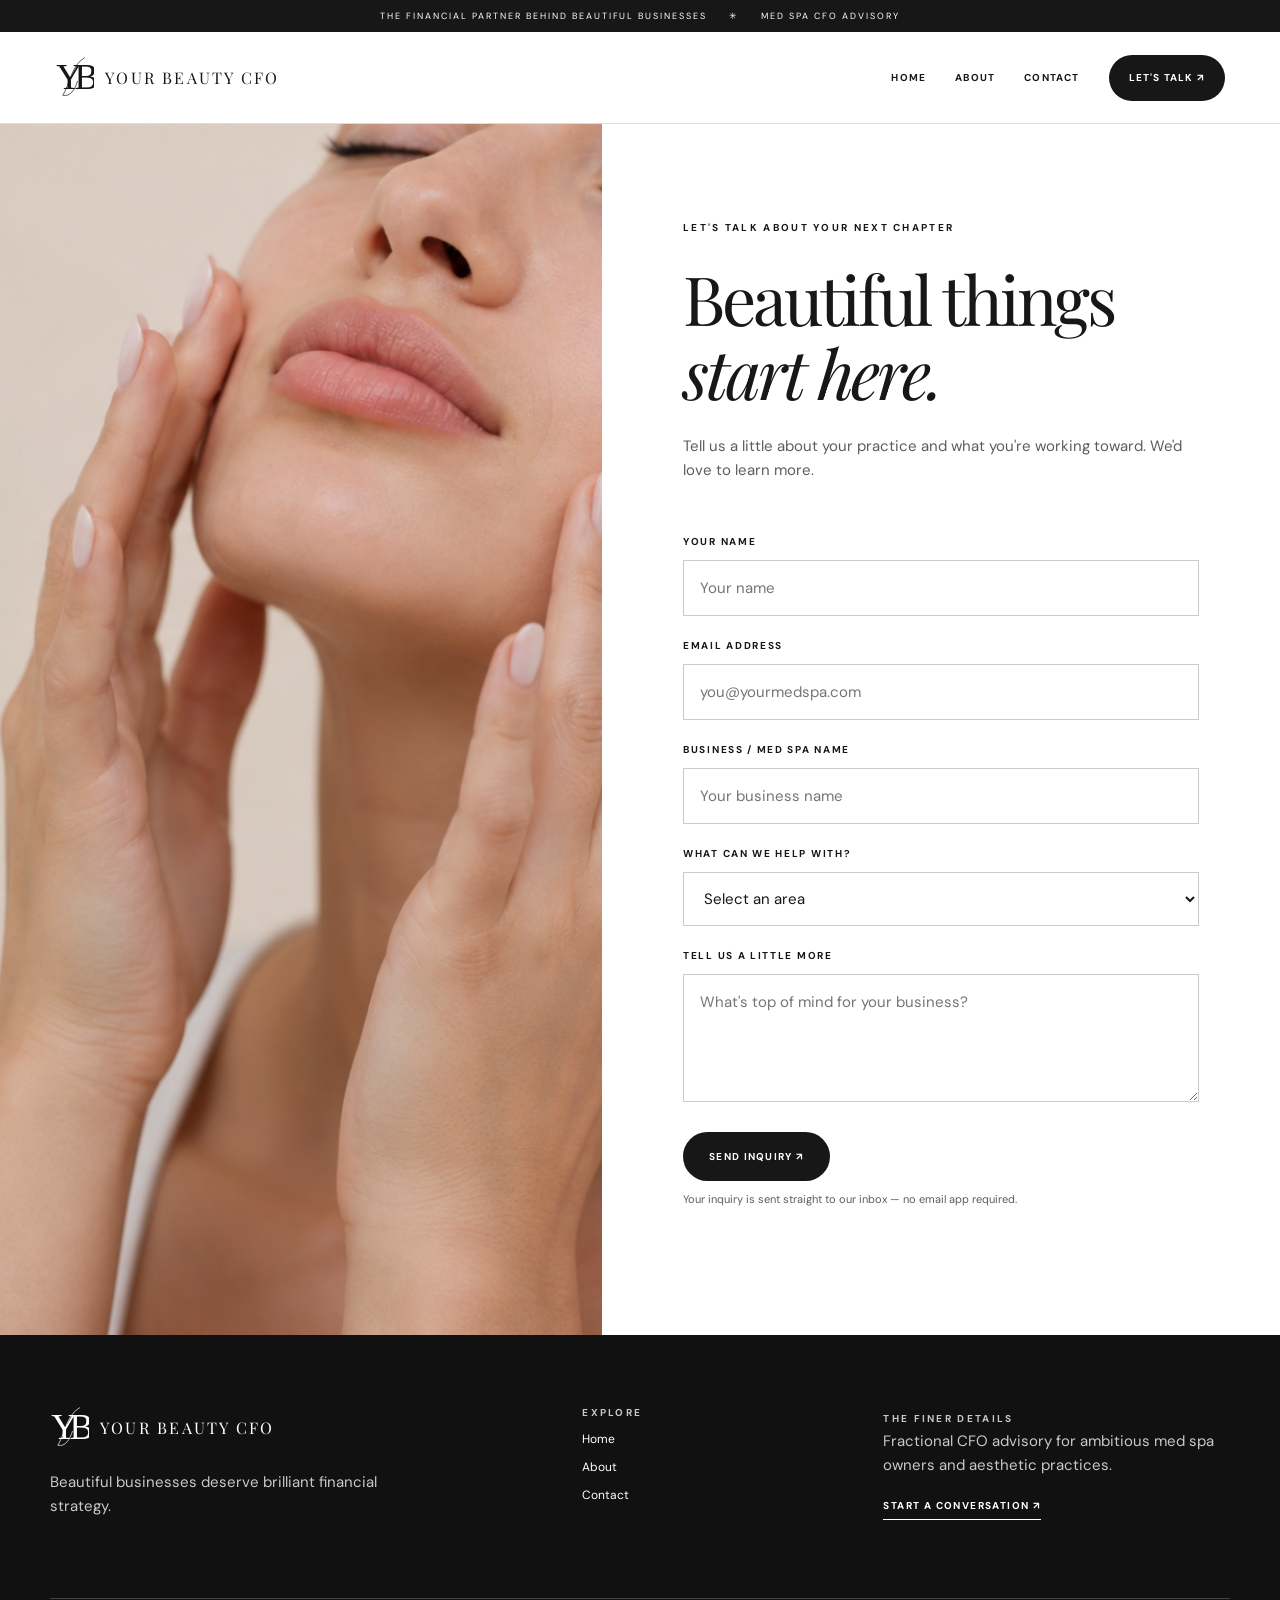
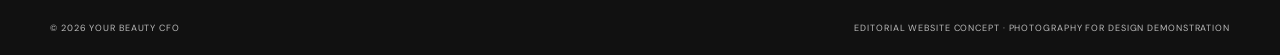
<file: contact.html>
<!DOCTYPE html>

<html lang="en"><head><meta charset="utf-8"/><meta content="width=device-width, initial-scale=1" name="viewport"/><meta content="#ffffff" name="theme-color"/><meta content="Contact Your Beauty CFO to discuss financial strategy for your med spa." name="description"/><title>Contact | Your Beauty CFO</title><link href="https://fonts.googleapis.com" rel="preconnect"/><link crossorigin="" href="https://fonts.gstatic.com" rel="preconnect"/><link href="https://fonts.googleapis.com/css2?family=DM+Sans:wght@400;500;600;700&amp;family=Italiana&amp;family=Playfair+Display:ital,wght@0,400;0,500;1,400;1,500&amp;display=swap" rel="stylesheet"/><link rel="icon" type="image/png" sizes="32x32" href="favicon-32.png?v=1"/><link rel="icon" type="image/png" sizes="180x180" href="apple-touch-icon.png?v=1"/><link rel="apple-touch-icon" href="apple-touch-icon.png?v=1"/><link href="style.css" rel="stylesheet"/><script defer="" src="script.js?v=3"></script></head><body><div class="topline">THE FINANCIAL PARTNER BEHIND BEAUTIFUL BUSINESSES <span>✳</span> MED SPA CFO ADVISORY</div><header class="header"><a aria-label="Your Beauty CFO home" class="brand" href="index.html"><svg aria-hidden="true" class="monogram" viewbox="0 0 90 100" xmlns="http://www.w3.org/2000/svg"><text fill="currentColor" font-family="Georgia,serif" font-size="83" letter-spacing="-18" x="3" y="76">YB</text><path d="M69 4 C38 20 33 69 18 91 C35 95 46 78 52 58" fill="none" stroke="currentColor" stroke-width="1.6"></path></svg><span>YOUR BEAUTY CFO</span></a><button aria-expanded="false" aria-label="Open menu" class="hamburger" type="button">☰</button><nav id="mainnav"><a href="index.html">Home</a><a href="about.html">About</a><a class="active" href="contact.html">Contact</a><a class="nav-cta" href="contact.html">LET'S TALK ↗</a></nav></header><main><section class="contact-layout"><div class="contact-image"><img alt="Close-up beauty portrait of a woman gently touching her face" class="" loading="lazy" src="contact-beauty-portrait.png"/></div><div class="contact-copy"><span class="eyebrow">LET'S TALK ABOUT YOUR NEXT CHAPTER</span><h1>Beautiful things<br/><em>start here.</em></h1><p>Tell us a little about your practice and what you're working toward. We'd love to learn more.</p><form class="inquiry-form" id="inquiry-form"><label for="name">YOUR NAME</label><input autocomplete="name" id="name" name="name" placeholder="Your name" required=""/><label for="email">EMAIL ADDRESS</label><input autocomplete="email" id="email" name="email" placeholder="you@yourmedspa.com" required="" type="email"/><label for="business">BUSINESS / MED SPA NAME</label><input id="business" name="business" placeholder="Your business name" required=""/><label for="help">WHAT CAN WE HELP WITH?</label><select id="help" name="help"><option value="">Select an area</option><option>Learn more about services</option><option>Financial reporting and clarity</option><option>Pricing and treatment profitability</option><option>Cash flow and forecasting</option><option>Growth and expansion</option><option>Ongoing fractional CFO partnership</option><option>Other</option></select><label for="message">TELL US A LITTLE MORE</label><textarea id="message" name="message" placeholder="What's top of mind for your business?" rows="4"></textarea><button class="pill burgundy" type="submit">SEND INQUIRY ↗</button><p class="form-note">Your inquiry is sent straight to our inbox — no email app required.</p><p aria-live="polite" id="form-status"></p></form></div></section></main><footer class="footer"><div class="container footer-columns"><div><div class="footer-brand"><svg aria-hidden="true" class="monogram" viewbox="0 0 90 100" xmlns="http://www.w3.org/2000/svg"><text fill="currentColor" font-family="Georgia,serif" font-size="83" letter-spacing="-18" x="3" y="76">YB</text><path d="M69 4 C38 20 33 69 18 91 C35 95 46 78 52 58" fill="none" stroke="currentColor" stroke-width="1.6"></path></svg><span>YOUR BEAUTY CFO</span></div><p>Beautiful businesses deserve brilliant financial strategy.</p></div><div><span class="eyebrow">EXPLORE</span><a href="index.html">Home</a><a href="about.html">About</a><a href="contact.html">Contact</a></div><div><span class="eyebrow">THE FINER DETAILS</span><p>Fractional CFO advisory for ambitious med spa owners and aesthetic practices.</p><a class="underlink" href="contact.html">START A CONVERSATION ↗</a></div></div><div class="container legal"><span>© 2026 YOUR BEAUTY CFO</span><span>EDITORIAL WEBSITE CONCEPT · PHOTOGRAPHY FOR DESIGN DEMONSTRATION</span></div></footer></body></html>
</file>
<file: style.css>
:root{--ink:#171717;--wine:#171717;--rose:#e8e8e8;--blush:#f5f5f5;--paper:#ffffff;--muted:#666666;--line:#dddddd}*{box-sizing:border-box}html{scroll-behavior:smooth}body{margin:0;background:var(--paper);color:var(--ink);font-family:'DM Sans',sans-serif;font-size:15px;line-height:1.6}a{color:inherit;text-decoration:none}img{width:100%;height:100%;display:block;object-fit:cover}h1,h2,h3,p{margin-top:0}h1,h2,h3{font-family:'Playfair Display',Georgia,serif;font-weight:400;line-height:1.09;letter-spacing:-.045em}h1 em,h2 em,h3 em{font-weight:400}h1{font-size:clamp(56px,6.7vw,112px)}h2{font-size:clamp(43px,5.2vw,84px)}h3{font-size:clamp(25px,2.5vw,40px)}p{color:#625b5b}.container{width:min(1380px,calc(100% - 100px));margin:auto}.eyebrow{font-size:10px;font-weight:700;letter-spacing:.23em;text-transform:uppercase}.topline{background:var(--wine);color:#fff;text-align:center;font-size:9px;letter-spacing:.22em;padding:9px 12px}.topline span{padding:0 18px}.header{height:92px;display:flex;align-items:center;justify-content:space-between;padding:0 4.3%;background:var(--paper);position:relative;z-index:50;border-bottom:1px solid var(--line)}.brand,.footer-brand{display:flex;align-items:center;gap:11px;white-space:nowrap;font-family:'Playfair Display',serif;letter-spacing:.14em;font-size:16px}.monogram{width:39px;height:45px}.header nav{display:flex;align-items:center;gap:29px}.header nav>a{font-size:10px;font-weight:700;letter-spacing:.12em;text-transform:uppercase;transition:color .2s}.header nav>a:hover,.header nav>a.active{color:var(--wine)}.header nav>a.nav-cta{background:var(--ink);color:#fff;padding:15px 20px;border-radius:30px}.nav-cta span{margin-left:15px}.hamburger{display:none;border:0;background:transparent;font-size:26px}.pill{display:inline-flex;align-items:center;gap:32px;border-radius:50px;padding:17px 25px;font-size:10px;letter-spacing:.13em;font-weight:700;border:1px solid transparent;cursor:pointer;transition:transform .2s,background .2s;font-family:inherit}.pill:hover{transform:translateY(-3px)}.pill.burgundy{background:var(--wine);color:#fff}.pill.dark{background:var(--ink);color:#fff}.pill.light{background:#fff;color:var(--ink)}.pill.outline{border-color:var(--ink)}.pill.centered{display:flex;width:max-content;margin:45px auto 0}.home-hero{display:grid;grid-template-columns:51% 49%;min-height:740px;overflow:hidden}.home-hero-copy{padding:100px 6% 50px 8.5%;display:flex;flex-direction:column;align-items:flex-start;justify-content:center}.home-hero-copy h1{margin:29px 0 25px;white-space:nowrap}.home-hero-copy h1 em{color:var(--wine)}.home-hero-copy p{max-width:400px;margin-bottom:30px}.hero-scroll{font-size:9px;letter-spacing:.2em;margin-top:75px}.hero-scroll span{font-size:19px;margin-left:15px}.hero-art{position:relative;min-height:720px;background:var(--rose)}.hero-main{position:absolute;inset:0 0 0 9%;overflow:hidden}.hero-main img{object-position:center}.hero-mini{position:absolute;width:35%;height:40%;left:-9%;bottom:7%;border:9px solid var(--paper);transform:rotate(-5deg);box-shadow:0 25px 50px #00000022}.round-stamp{position:absolute;top:10%;left:0;background:#ffffff;border:1px solid var(--ink);width:110px;height:110px;border-radius:50%;display:flex;flex-direction:column;justify-content:center;align-items:center;transform:rotate(12deg);text-align:center;font-size:10px;letter-spacing:.1em;line-height:1.2}.round-stamp b{font-size:24px;font-weight:400}.hero-caption{position:absolute;right:20px;bottom:22px;color:#fff;font-size:9px;letter-spacing:.18em;text-shadow:0 1px 3px #0008}.marquee{overflow:hidden;background:var(--wine);color:#fff;white-space:nowrap;padding:18px 0}.marquee div{width:max-content;animation:marquee 35s linear infinite;font-family:'Playfair Display',serif;font-size:21px;letter-spacing:.08em}.marquee span{padding:0 40px}@keyframes marquee{to{transform:translateX(-50%)}}.statement{padding:145px 0 165px;background:#f7f7f7}.statement-inner{position:relative;text-align:center}.statement h2{margin:28px 0}.statement h2 em{color:var(--wine)}.statement p{max-width:510px;margin:0 auto 25px}.text-link,.underlink{font-size:10px;letter-spacing:.14em;font-weight:700;border-bottom:1px solid;padding-bottom:7px}.statement-side{position:absolute;right:0;top:13%;width:17%;height:240px;transform:rotate(8deg);box-shadow:0 16px 30px #0002}.photo-break{display:grid;grid-template-columns:1fr 1fr;min-height:650px}.photo-break-left{min-height:600px}.photo-break-right{background:var(--blush);padding:100px 12%;display:flex;flex-direction:column;align-items:flex-start;justify-content:center}.photo-break-right h2{margin:27px 0}.photo-break-right p{max-width:430px}.section{padding:115px 0}.section-top{display:flex;justify-content:space-between;align-items:end;gap:35px;margin-bottom:50px}.section-top h2{margin:22px 0 0}.section-top>p{max-width:320px}.service-grid{display:grid;grid-template-columns:repeat(3,1fr);gap:15px}.service-card{background:#f5f5f5;padding:40px 32px;min-height:345px;position:relative;transition:background .2s,transform .2s}.service-card:nth-child(2){background:#ededed}.service-card:nth-child(3){background:#f9f9f9}.service-card:hover{background:#e7e7e7;transform:translateY(-4px)}.card-num,.service-card .arrow{font-size:10px;font-weight:700;letter-spacing:.16em}.service-card h3{margin:52px 0 17px}.service-card p{font-size:13px}.service-card .arrow{position:absolute;bottom:28px;right:32px;font-size:23px}.editorial-banner{display:grid;grid-template-columns:55% 45%;min-height:600px;background:var(--wine)}.banner-note{padding:100px 12%;display:flex;flex-direction:column;justify-content:center;color:#fff}.banner-note p{color:#dddddd;max-width:350px}.banner-note h2{margin:25px 0}.journal-grid{display:grid;grid-template-columns:1fr 1fr;gap:24px}.journal-card img{height:370px;margin-bottom:22px}.journal-card span,.journal-card b{font-size:10px;letter-spacing:.17em}.journal-card h3{margin:15px 0 25px;max-width:550px}.footer-cta{background:var(--wine);color:#fff;text-align:center;padding:110px 0}.footer-cta h2{margin:25px 0 30px}.footer{background:#111111;color:#fff;padding:70px 0 20px}.footer-columns{display:grid;grid-template-columns:2fr 1fr 1.5fr;gap:70px}.footer-columns p{color:#c9c9c9;max-width:340px}.footer-columns>div:nth-child(2){display:flex;flex-direction:column;align-items:flex-start;gap:9px}.footer-columns>div:nth-child(2) a{font-size:12px}.footer .eyebrow{color:#c8c8c8}.footer-brand{margin-bottom:20px}.legal{border-top:1px solid #444444;margin-top:65px;padding-top:22px;display:flex;justify-content:space-between;gap:15px;color:#bbbbbb;font-size:9px;letter-spacing:.1em}.page-hero{background:var(--blush);padding:105px 0 95px}.page-hero h1{margin:25px 0}.page-hero h1 em{color:var(--wine)}.page-hero p{max-width:610px}.service-hero{padding-bottom:0}.service-hero-img{height:420px;margin-top:60px}.service-hero-img img{object-position:center 42%}.service-list{border-top:1px solid var(--line)}.service-row{display:grid;grid-template-columns:100px 1fr 50px;gap:30px;padding:48px 15px;border-bottom:1px solid var(--line);scroll-margin-top:25px}.service-row h3{margin:15px 0}.service-row p{max-width:650px}.service-number,.service-row-arrow{font-family:'Playfair Display',serif;font-size:25px;color:var(--wine)}.half-feature{display:grid;grid-template-columns:1fr 1fr;min-height:550px}.half-feature-copy{padding:80px 12%;background:var(--blush);display:flex;flex-direction:column;align-items:flex-start;justify-content:center}.half-feature-copy h2{margin:25px 0}.who-collage{display:grid;grid-template-columns:1fr 1.15fr .8fr;gap:15px;height:530px;margin-top:60px;margin-bottom:70px}.who-collage>div:nth-child(2){transform:translateY(-25px)}.blush{background:var(--blush)}.problem-grid,.values-grid{display:grid;grid-template-columns:repeat(3,1fr);gap:30px;margin-top:65px}.problem-grid>div,.values-grid>div{border-top:1px solid #bbbbbb;padding-top:25px}.problem-grid b,.values-grid span{color:var(--wine);font-size:13px}.problem-grid h3,.values-grid h3{font-size:31px;margin:30px 0 10px}.center-section{text-align:center}.center-section h2{margin:25px 0 30px}.about-feature{display:grid;grid-template-columns:1fr 1fr;min-height:700px}.about-copy{padding:110px 12%;display:flex;flex-direction:column;align-items:flex-start;justify-content:center}.about-copy h2{margin:30px 0}.placeholder-note,.article-note{font-size:11px;color:var(--wine);font-weight:700;letter-spacing:.04em}.belief-title{margin-top:28px}.journal-list{display:grid;gap:90px}.feature-article{display:grid;grid-template-columns:1fr 1fr;gap:9%;align-items:center;scroll-margin-top:30px}.feature-article>div:first-child{height:480px}.feature-article h2{font-size:clamp(40px,4vw,65px);margin:20px 0}.feature-article.reverse>div:first-child{order:2}.contact-layout{display:grid;grid-template-columns:47% 53%;min-height:900px}.contact-image{min-height:800px}.contact-copy{padding:90px 12%}.contact-copy h1{font-size:clamp(55px,5.3vw,90px);margin:24px 0}.contact-copy>p{max-width:500px}.inquiry-form{display:flex;flex-direction:column;margin-top:40px;gap:10px}.inquiry-form label{font-size:10px;letter-spacing:.17em;font-weight:700;margin-top:12px}.inquiry-form input,.inquiry-form select,.inquiry-form textarea{border:1px solid #cccccc;background:#fff;padding:15px 16px;font:inherit;border-radius:0;width:100%;color:var(--ink)}.inquiry-form button{align-self:flex-start;margin-top:20px}.form-note{font-size:11px;max-width:420px}.inquiry-form input:focus,.inquiry-form textarea:focus,.inquiry-form select:focus{outline:2px solid #777777;outline-offset:1px}@media(max-width:1100px){.header nav{gap:15px}.header nav>a{font-size:9px}.home-hero-copy{padding-left:6%}.home-hero-copy h1{font-size:clamp(50px,6.4vw,80px)}.statement-side{display:none}}@media(max-width:800px){.container{width:calc(100% - 40px)}.topline{font-size:8px}.header{height:75px;padding:0 20px}.hamburger{display:block}.header nav{display:none;position:absolute;top:75px;left:0;right:0;background:var(--paper);padding:25px 20px 35px;flex-direction:column;align-items:stretch;gap:20px;border-bottom:1px solid var(--line)}.header nav.open{display:flex}.header nav>a{font-size:12px}.home-hero{grid-template-columns:1fr}.home-hero-copy{padding:75px 25px 55px}.home-hero-copy h1{font-size:clamp(50px,10vw,80px)}.hero-scroll{margin-top:40px}.hero-art{min-height:550px}.hero-main{inset:0 0 0 8%}.hero-mini{left:0;width:38%;height:43%}.round-stamp{left:2%}.statement{padding:90px 0}.photo-break,.editorial-banner,.half-feature,.about-feature,.contact-layout{grid-template-columns:1fr}.photo-break-left,.banner-image,.half-feature>div:first-child,.about-image,.contact-image{height:450px;min-height:0}.photo-break-right,.banner-note,.half-feature-copy,.about-copy,.contact-copy{padding:70px 30px}.section{padding:75px 0}.section-top{display:block}.section-top>p{margin-top:20px}.service-grid,.problem-grid,.values-grid{grid-template-columns:1fr}.service-card{min-height:260px}.service-card h3{margin-top:35px}.journal-grid{grid-template-columns:1fr}.journal-card img{height:300px}.footer-columns{grid-template-columns:1fr;gap:35px}.legal{flex-direction:column}.page-hero{padding:70px 0}.page-hero h1{font-size:clamp(52px,9vw,80px)}.service-hero-img{height:290px}.service-row{grid-template-columns:45px 1fr 20px;gap:15px}.who-collage{height:350px;gap:7px}.feature-article{grid-template-columns:1fr;gap:20px}.feature-article>div:first-child{height:350px}.feature-article.reverse>div:first-child{order:0}.contact-image{height:300px}.footer-cta{padding:75px 0}}@media(prefers-reduced-motion:reduce){*,*::before,*::after{animation:none!important;scroll-behavior:auto!important;transition:none!important}}

/* Three-page editorial refinements */
.service-grid{grid-template-columns:repeat(3,minmax(0,1fr));gap:1px;background:#dddddd;border:1px solid #dddddd}.service-card{background:#ffffff;min-height:300px;display:flex;flex-direction:column}.service-card .service-link{margin-top:auto;padding-top:20px;color:#111111;font-size:11px;font-weight:700;letter-spacing:.1em;text-decoration:none}.process-section{background:#fff}.process-grid{display:grid;grid-template-columns:repeat(3,minmax(0,1fr));gap:22px;margin-top:46px}.process-grid article{padding:35px 28px;border-top:1px solid #333333;background:#f7f7f7}.process-grid span{font-size:11px;letter-spacing:.13em;color:#111111}.process-grid h3{font-family:'Playfair Display',Georgia,serif;font-size:39px;font-weight:400;margin:22px 0 14px}.process-grid p{line-height:1.75}.about-closing{display:grid;grid-template-columns:1fr 1fr;background:#111111;color:white;min-height:520px}.about-closing-photo img{width:100%;height:100%;object-fit:cover}.about-closing-text{padding:clamp(45px,7vw,120px);align-self:center}.about-closing-text h2{font-family:'Playfair Display',Georgia,serif;font-weight:400;font-size:clamp(36px,4vw,70px);line-height:1.1}.about-closing-text em{color:#eeeeee}.about-closing-text p{line-height:1.75;max-width:450px}.about-closing-text .placeholder-note{font-size:12px;opacity:.65}.about-hero{background:#f5f5f5}@media(max-width:900px){.service-grid,.process-grid{grid-template-columns:repeat(2,minmax(0,1fr))}.about-closing{grid-template-columns:1fr}.about-closing-photo{height:380px}}@media(max-width:600px){.service-grid,.process-grid{grid-template-columns:1fr}.service-card{min-height:260px}.about-closing-photo{height:270px}}

/* Monochrome editorial refinements: retain natural color in photography */
.home-hero-copy h1 em,.statement h2 em,.page-hero h1 em{color:var(--ink)}
.hero-art{background:#f0f0f0}.hero-main{inset:0}.hero-main img{object-position:center 42%}.hero-mini{display:none!important}
.photo-break-left img,.about-image img{object-position:center 35%}
.service-card:hover{background:#eeeeee}.process-grid article{background:#f8f8f8}
:focus-visible{outline:2px solid #111;outline-offset:3px}

/* Moving industry ribbon, inspired by the original Your Beauty CFO site */
.industry-ribbon{background:#f6f5f3;border-top:1px solid #e8e6e3;border-bottom:1px solid #e8e6e3;overflow:hidden;padding:18px 0 20px;color:#222}
.ribbon-heading{text-align:center;margin:0 18px 13px;font-family:'DM Sans',sans-serif;font-size:9px;font-weight:700;letter-spacing:.28em;line-height:1.8;color:#696969}
.ribbon-viewport{overflow:hidden;width:100%;mask-image:linear-gradient(to right,transparent,#000 6%,#000 94%,transparent);-webkit-mask-image:linear-gradient(to right,transparent,#000 6%,#000 94%,transparent)}
.ribbon-track{display:flex;width:max-content;animation:industry-glide 38s linear infinite;will-change:transform}
.ribbon-set{display:flex;align-items:center;flex-shrink:0;gap:28px;padding-right:28px;white-space:nowrap}
.ribbon-set span{font-family:'Playfair Display',Georgia,serif;font-size:clamp(21px,2.6vw,36px);font-weight:400;letter-spacing:-.035em;color:#777}
.ribbon-set i{font-size:9px;font-style:normal;color:#333}
.industry-ribbon:hover .ribbon-track{animation-play-state:paused}
@keyframes industry-glide{from{transform:translateX(0)}to{transform:translateX(-50%)}}
@media(max-width:650px){.industry-ribbon{padding:15px 0 18px}.ribbon-heading{font-size:9px;letter-spacing:.18em;margin-bottom:11px}.ribbon-set{gap:18px;padding-right:18px}.ribbon-set span{font-size:24px}}
@media(prefers-reduced-motion:reduce){.ribbon-track{animation:none}}
</file>
